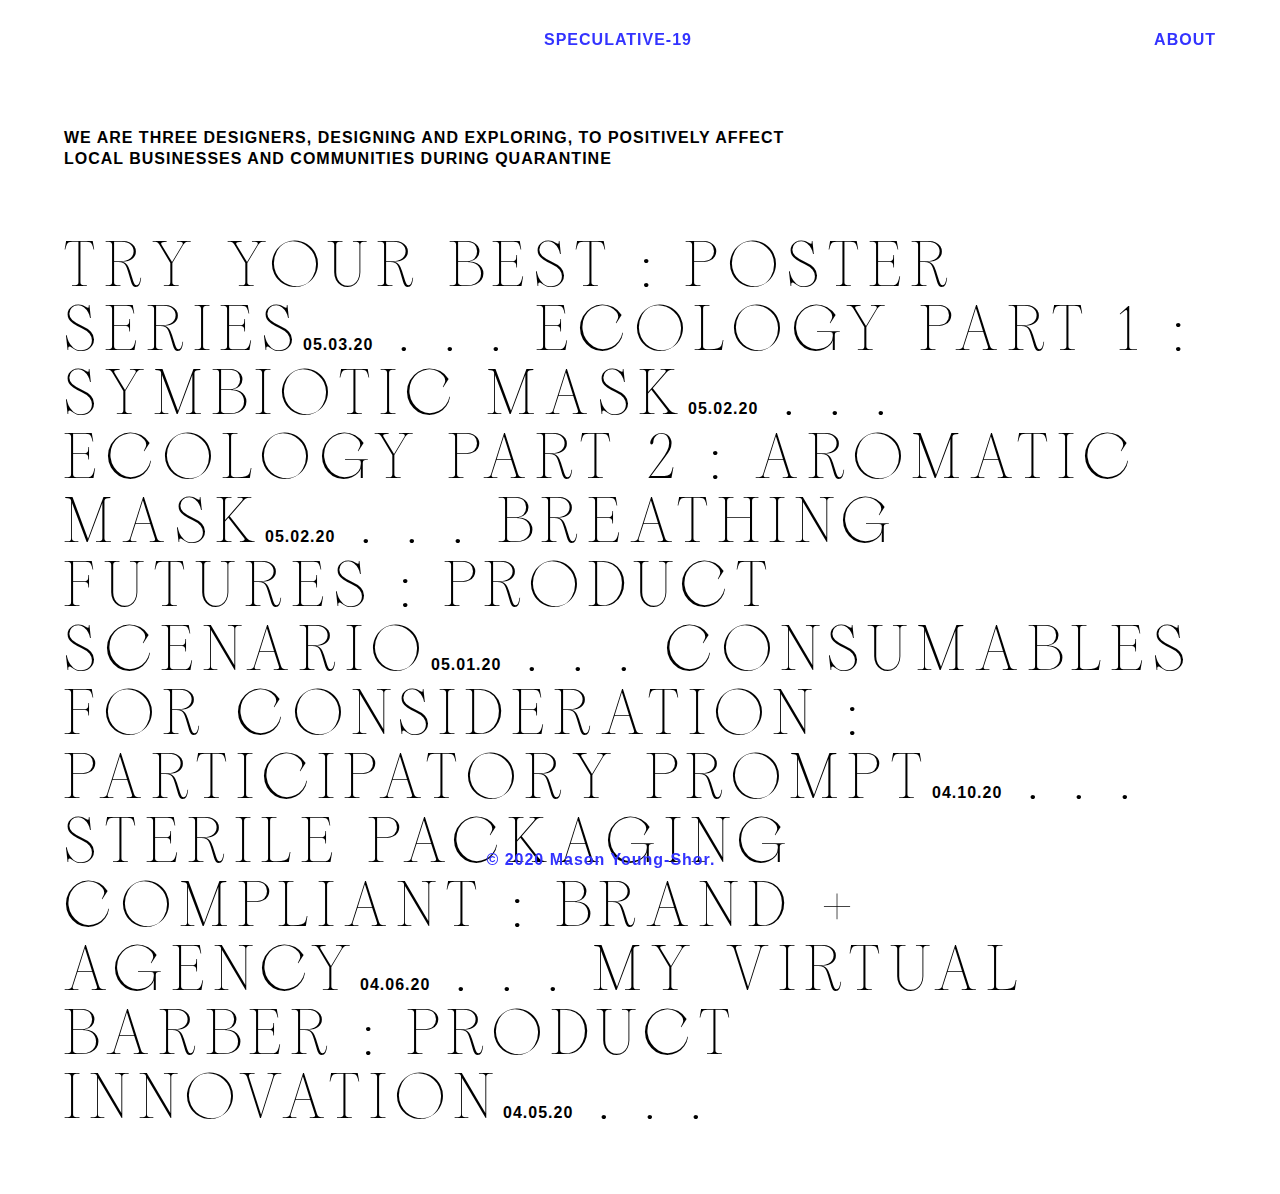
<file: index.html>
<!DOCTYPE html>
<html>
    <head>
        <!-- Global site tag (gtag.js) - Google Analytics -->
        <script async src="https://www.googletagmanager.com/gtag/js?id=UA-162614420-1"></script>
        <script>
            window.dataLayer = window.dataLayer || [];
            function gtag(){dataLayer.push(arguments);}
            gtag('js', new Date());

            gtag('config', 'UA-162614420-1');
        </script>
        <title>SPECULATIVE-19</title>
        <link rel="stylesheet" type="text/css" href="CSS/style.css">
        <meta name="viewport" content="width=device-width, initial-scale=1">
        <meta name="keywords" content="corona, corona virus, design, future, futureing, speculative design, small business, local">
        <script type="text/javascript" src="CSS/jquery.js"></script>
        <script>
            $(document).ready(
                function(){
                    $("#tyb").hover(
                        function(){
                            $("#tybimg").toggleClass("show");
                        })
                    $("#e1").hover(
                        function(){
                            $("#e1img").toggleClass("show");
                        })
                    $("#e2").hover(
                        function(){
                            $("#e2img").toggleClass("show");
                        })
                    $("#bf").hover(
                        function(){
                            $("#bfimg").toggleClass("show");
                        })
                    $("#cfc").hover(
                        function(){
                            $("#cfcimg").toggleClass("show");
                        })
                    $("#spc").hover(
                        function(){
                            $("#spcimg").toggleClass("show");
                        })
                    $("#mvb").hover(
                        function(){
                            $("#mvbimg").toggleClass("show");
                        })
                })                  
        </script>
    </head>
    <body>
        <nav>
            <a id="home">SPECULATIVE-19</a>
            <a id="about" href="PAGES/ABOUT.html">ABOUT</a>
            <a id="cop">
                &copy; 2020 Mason Young-Shor.
            </a>
        </nav>
        <main>
            <h1 id="intro">
                we are three designers, designing and exploring, to positively affect local businesses and  communities during quarantine<br>
            </h1>
            <h1 id="mobile">
                <a class="link" href="PAGES/TYB.html">
                t r y <span style="color: rgb(255, 250, 245);">i</span> 
                y o u r <span style="color: rgb(255, 250, 245);">i</span> 
                b e s t <span style="color: rgb(255, 250, 245);">i</span> 
                : <span style="color: rgb(255, 250, 245);">i</span> 
                p o s t e r <span style="color: rgb(255, 250, 245);">i</span> 
                s e r i e s <span style="color: rgb(255, 250, 245);">i</span> 
                <span style="font-family: helvetica, arial, sans-serif; font-weight: bold; font-size: .5em; letter-spacing: 1px;">05.03.20</span></a>
                <a><span style="color: rgb(255, 250, 245);">i</span> . . .<span style="color: rgb(255, 250, 245);">o</span> </a>
                
                <a class="link" href="PAGES/E1.html">
                E c o l o g y <span style="color: rgb(255, 250, 245);">i</span> 
                P a r t <span style="color: rgb(255, 250, 245);">i</span> 
                1 <span style="color: rgb(255, 250, 245);">i</span> 
                : <span style="color: rgb(255, 250, 245);">i</span> 
                S y m b i o t i c <span style="color: rgb(255, 250, 245);">i</span> 
                M a s k <span style="color: rgb(255, 250, 245);">i</span> 
                <span style="font-family: helvetica, arial, sans-serif; font-weight: bold; font-size: .5em; letter-spacing: 1px;">05.02.20</span></a>
                <a><span style="color: rgb(255, 250, 245);">i</span> . . .<span style="color: rgb(255, 250, 245);">o</span> </a>
                
                <a class="link" href="PAGES/E2.html">
                E c o l o g y <span style="color: rgb(255, 250, 245);">i</span> 
                P a r t <span style="color: rgb(255, 250, 245);">i</span> 
                2 <span style="color: rgb(255, 250, 245);">i</span> 
                : <span style="color: rgb(255, 250, 245);">i</span> 
                A r o m a t i c <span style="color: rgb(255, 250, 245);">i</span> 
                M a s k <span style="color: rgb(255, 250, 245);">i</span> 
                <span style="font-family: helvetica, arial, sans-serif; font-weight: bold; font-size: .5em; letter-spacing: 1px;">05.02.20</span></a>
                <a><span style="color: rgb(255, 250, 245);">i</span> . . .<span style="color: rgb(255, 250, 245);">o</span> </a>
                
                <a class="link" href="PAGES/BF.html">
                b r e a t h i n g <span style="color: rgb(255, 250, 245);">i</span> 
                f u t u r e s <span style="color: rgb(255, 250, 245);">i</span> 
                <span style="font-family: helvetica, arial, sans-serif; font-weight: bold; font-size: .5em; letter-spacing: 1px;">05.01.20</span></a>
                <a><span style="color: rgb(255, 250, 245);">i</span> . . .<span style="color: rgb(255, 250, 245);">o</span> </a>
                
                <a class="link" href="PAGES/CFC.html">
                c o n s u m a b l e s <span style="color: rgb(255, 250, 245);">i</span> 
                f o r <span style="color: rgb(255, 250, 245);">i</span> 
                c o n s i d e r a t i  o n <span style="color: rgb(255, 250, 245);">i</span> 
                : <span style="color: rgb(255, 250, 245);">i</span> 
                p a r t i c i p a t o r y <span style="color: rgb(255, 250, 245);">i</span> 
                p r o m p t <span style="color: rgb(255, 250, 245);">i</span> 
                <span style="font-family: helvetica, arial, sans-serif; font-weight: bold; font-size: .5em; letter-spacing: 1px;">04.10.20</span></a>
                <a><span style="color: rgb(255, 250, 245);">i</span> . . .<span style="color: rgb(255, 250, 245);">o</span> </a>
                
                <a class="link" href="PAGES/SPC.html">
                s t e r i l e <span style="color: rgb(255, 250, 245);">i</span> 
                p a c k a g i n g <span style="color: rgb(255, 250, 245);">i</span> 
                c o m p l i a n t <span style="color: rgb(255, 250, 245);">i</span> 
                : <span style="color: rgb(255, 250, 245);">i</span> 
                b r a n d <span style="color: rgb(255, 250, 245);">i</span> 
                + <span style="color: rgb(255, 250, 245);">i</span> 
                a g e n c y <span style="color: rgb(255, 250, 245);">i</span> 
                <span style="font-family: helvetica, arial, sans-serif; font-weight: bold; font-size: .5em; letter-spacing: 1px;">04.06.20</span></a>
                <a><span style="color: rgb(255, 250, 245);">i</span> . . .<span style="color: rgb(255, 250, 245);">o</span> </a>
                
                <a class="link" href="PAGES/MVB.html">
                m y <span style="color: rgb(255, 250, 245);">i</span> 
                v i r t u a l <span style="color: rgb(255, 250, 245);">i</span> 
                b a r b e r <span style="color: rgb(255, 250, 245);">i</span> 
                <span style="font-family: helvetica, arial, sans-serif; font-weight: bold; font-size: .5em; letter-spacing: 1px;">04.05.20</span></a>
                <a><span style="color: rgb(255, 250, 245);">i</span> . . .<span style="color: rgb(255, 250, 245);">o</span> </a>
            </h1>
            <h1 id="web">
                <a id="tyb" class="link" href="PAGES/TYB.html">try your best : poster series<span style="font-family: helvetica, arial, sans-serif; font-weight: bold; font-size: .25em; letter-spacing: 1px;">05.03.20</span></a>
                <a>. . .</a>
                
                <a id="e1" class="link" href="PAGES/E1.html">Ecology Part 1 : Symbiotic Mask<span style="font-family: helvetica, arial, sans-serif; font-weight: bold; font-size: .25em; letter-spacing: 1px;">05.02.20</span></a>
                <a>. . .</a>
                
                <a id="e2" class="link" href="PAGES/E2.html">Ecology Part 2 : Aromatic Mask<span style="font-family: helvetica, arial, sans-serif; font-weight: bold; font-size: .25em; letter-spacing: 1px;">05.02.20</span></a>
                <a>. . .</a>
                
                <a id="bf" class="link" href="PAGES/BF.html">breathing futures : product scenario<span style="font-family: helvetica, arial, sans-serif; font-weight: bold; font-size: .25em; letter-spacing: 1px;">05.01.20</span></a>
                <a>. . .</a>
                
                <a id="cfc" class="link" href="PAGES/CFC.html">consumables for consideration : participatory prompt<span style="font-family: helvetica, arial, sans-serif; font-weight: bold; font-size: .25em; letter-spacing: 1px;">04.10.20</span></a>
                <a>. . .</a>
                
                <a id="spc" class="link" href="PAGES/SPC.html">sterile packaging compliant : brand + agency<span style="font-family: helvetica, arial, sans-serif; font-weight: bold; font-size: .25em; letter-spacing: 1px;">04.06.20</span></a>
                <a>. . .</a>
                
                <a id="mvb" class="link" href="PAGES/MVB.html">my virtual barber : product innovation<span style="font-family: helvetica, arial, sans-serif; font-weight: bold; font-size: .25em; letter-spacing: 1px;">04.05.20</span></a>
                <a>. . .</a>
            </h1>
            <div>
                <img id="tybimg" class="show" src="IMG/TYB/0.png">
                <img id="e1img" class="show" src="IMG/E1/0.jpg">
                <img id="e2img" class="show" src="IMG/E2/0.jpg">
                <img id="bfimg" class="show" src="IMG/BF/0.jpg">
                <img id="cfcimg" class="show" src="IMG/CFC/0.jpeg">
                <img id="spcimg" class="show" src="IMG/SPC/0.png">
                <img id="mvbimg" class="show" src="IMG/MVB/0.jpg">
            </div>
        </main>
    </body>
</html>
</file>
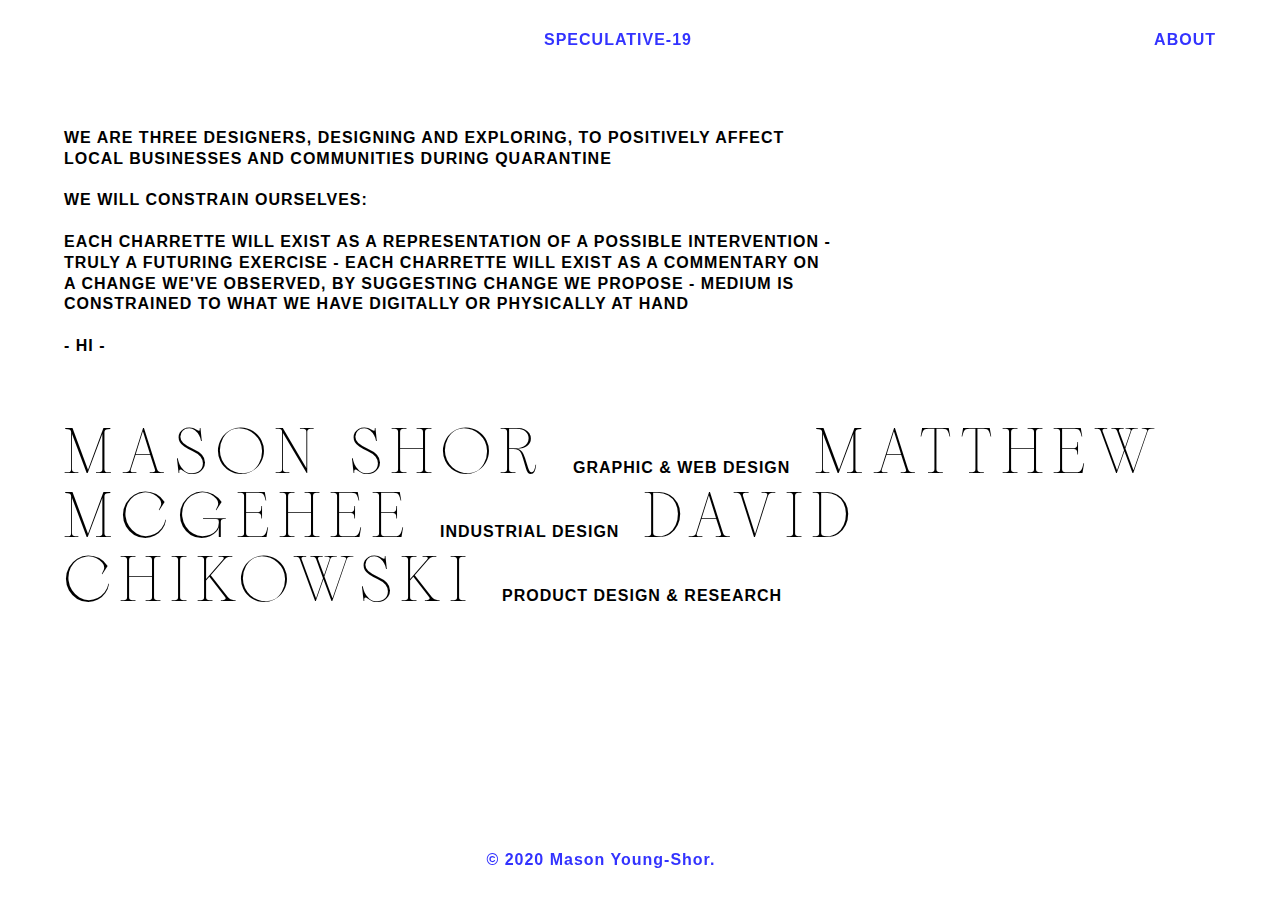
<file: PAGES/ABOUT.html>
<!DOCTYPE html>
<html>
    <head>
        <!-- Global site tag (gtag.js) - Google Analytics -->
        <script async src="https://www.googletagmanager.com/gtag/js?id=UA-162614420-1"></script>
        <script>
            window.dataLayer = window.dataLayer || [];
            function gtag(){dataLayer.push(arguments);}
            gtag('js', new Date());

            gtag('config', 'UA-162614420-1');
        </script>
        <title>SPECULATIVE-19</title>
        <link rel="stylesheet" type="text/css" href="../CSS/style.css">
        <meta name="viewport" content="width=divice-width, initial-scale=1">
        <meta name="keywords" content="corona, corona virus, design, future, futureing, speculative design, small business, local">
        <script type="text/javascript" src="../CSS/jquery.js"></script>
        <script>
            $(document).ready(
                function(){
                    $("#ms").hover(
                        function(){
                            $("#msimg").toggleClass("show");
                    })
                    $("#mm").hover(
                            function(){
                                $("#mmimg").toggleClass("show");
                    })
                    $("#dc").hover(
                            function(){
                                $("#dcimg").toggleClass("show");
                    })
                })  
        </script>
    </head>
    <body>
        <nav>
            <a id="home" href="../index.html">SPECULATIVE-19</a>
            <a id="about">ABOUT</a>
            <a id="cop">
                &copy; 2020 Mason Young-Shor.
            </a>
        </nav>
        <main>
            <h1 id="intro">
                we are three designers, designing and exploring, to positively affect local businesses and communities during quarantine<br><br>
                we will constrain ourselves:<br><br>
                each charrette will exist as a representation of a possible intervention - truly a futuring exercise - each charrette will exist as a commentary on a change we've observed, by suggesting change we propose - medium is constrained to what we have digitally or physically at hand <br><br>- hi -
            </h1>
            <h1 id="mobile">
                <a class="link" target="_blank" href="http://masonshor.com">m a s o n <span style="color: rgb(255, 250, 245);">i</span><br> y o u n g - s h o r <span style="font-family: helvetica, arial, sans-serif; font-weight: bold; font-size: .5em; letter-spacing: 1px;">communication & web design</span><br></a>
                <a class="link" target="_blank" href="https://www.matthewmcgehee.net">m a t t h e w <span style="color: rgb(255, 250, 245);">i</span><br> m c g e h e e <span style="font-family: helvetica, arial, sans-serif; font-weight: bold; font-size: .5em; letter-spacing: 1px;">industrial design</span><br></a>
                <a class="link" target="_blank" href="https://davidchikowski.com">d a v i d <span style="color: rgb(255, 250, 245);">i</span><br> c h i k o w s k i <span style="font-family: helvetica, arial, sans-serif; font-weight: bold; font-size: .5em; letter-spacing: 1px;">product design & research</span><br></a>
            </h1>
            <h1 id="web">
                <a id="ms" class="link" target="_blank" href="http://www.masonshor.com">mason shor <span style="font-family: helvetica, arial, sans-serif; font-weight: bold; font-size: .25em; letter-spacing: 1px;">graphic & web design</span></a>
                <a id="mm" class="link" target="_blank" href="https://www.matthewmcgehee.net">matthew mcgehee <span style="font-family: helvetica, arial, sans-serif; font-weight: bold; font-size: .25em; letter-spacing: 1px;">industrial design</span></a>
                <a id="dc" class="link" target="_blank" href="https://davidchikowski.com">david chikowski <span style="font-family: helvetica, arial, sans-serif; font-weight: bold; font-size: .25em; letter-spacing: 1px;">product design & research</span></a>
            </h1>
            <div>
                <img id="msimg" class="show" src="../IMG/US/mason.png">
                <img id="mmimg" class="show" src="../IMG/US/matt.png">
                <img id="dcimg" class="show" src="../IMG/US/david.png">
            </div>
        </main>
    </body>
    <foot>

    </foot>
</html>
</file>
<file: CSS/style.css>
/* http://meyerweb.com/eric/tools/css/reset/ 
   v2.0 | 20110126
   License: none (public domain)
*/

html, body, div, span, applet, object, iframe,
h1, h2, h3, h4, h5, h6, p, blockquote, pre,
a, abbr, acronym, address, big, cite, code,
del, dfn, em, img, ins, kbd, q, s, samp,
small, strike, strong, sub, sup, tt, var,
b, u, i, center,
dl, dt, dd, ol, ul, li,
fieldset, form, label, legend,
table, caption, tbody, tfoot, thead, tr, th, td,
article, aside, canvas, details, embed, 
figure, figcaption, footer, header, hgroup, 
menu, nav, output, ruby, section, summary,
time, mark, audio, video {
	margin: 0;
	padding: 0;
	border: 0;
	font-size: 100%;
	font: inherit;
	vertical-align: baseline;
}
/* HTML5 display-role reset for older browsers */
article, aside, details, figcaption, figure, 
footer, header, hgroup, menu, nav, section {
	display: block;
}
body {
	line-height: 1;
}
ol, ul {
	list-style: none;
}
blockquote, q {
	quotes: none;
}
blockquote:before, blockquote:after,
q:before, q:after {
	content: '';
	content: none;
}
table {
	border-collapse: collapse;
	border-spacing: 0;
}



/* CUSTOM CODE */
::-webkit-scrollbar {
  display: none;
}
/*
 * Font information
 * Family: Sometimes Times
 * Style: Regular
 * Designer: Samuel Hughes
 * Font URL: https://boulevardlab.com/
 */
@font-face {
  font-family: ST;
  src: url(ST.woff) format('woff');
  font-weight: normal;
  font-style: normal;
}
html {
    font-size: 1em;
    cursor: url(../IMG/CURSOR/d.svg) 0 0, default;
}
body {
    cursor: url(../IMG/CURSOR/d.svg) 0 0, default;
}
nav {
    padding: 2.5vw;
    z-index: 100000;
    cursor: url(../IMG/CURSOR/d.svg) 0 0, default;
}
nav:hover {
    cursor: url(../IMG/CURSOR/d.svg) 0 0, default;
}
nav a {
    font-family: helvetica, arial, sans-serif;
    font-weight: bold;
    text-decoration: none;
    color: #3333FF;
    position: fixed;
    letter-spacing: 1px;
    cursor: url(../IMG/CURSOR/p.svg) 10 2, pointer;
}
main {
    cursor: url(../IMG/CURSOR/d.svg) 0 0, default;
}
main:first-child a{
    font-weight: bold; 
    letter-spacing: 1px;
    font-family: helvetica, arial, sans-serif;
    font-size: .5em;
    text-transform: uppercase;
    text-decoration: none;
    line-height: .1;
}
nav a#home:hover {
    color: #FF3300;
}
a#home {
    width: 15vw;
    left: 42.5vw;
}
nav a#about:hover {
    color: #FF3300;
}
#about {
    right: 5vw;
}
nav a#cop {
    width: 24vw;
    left: 38vw;
    bottom: 2.5vw;
    color: #3333FF;
    cursor: url(../IMG/CURSOR/d.svg) 0 0, default;
}
nav a#cop:hover {
    color: #3333FF;
    cursor: url(../IMG/CURSOR/d.svg) 0 0, default;
}
h1 {
    font-family: ST;
    font-size: 4em;
    padding: 5vw;
    text-transform: uppercase;
    letter-spacing: 10px;
    cursor: url(../IMG/CURSOR/d.svg) 0 0, default;
}
h1#intro {
    font-weight: bold; 
    letter-spacing: 1px;
    font-family: helvetica, arial, sans-serif;
    font-size: 1em;
    text-transform: uppercase;
    text-decoration: none;
    padding-bottom: 0;
    line-height: 1.3;
    width: 60vw;
}
h1 a {
    text-decoration: none;
    color: black;
}
h1 a.link {
    cursor: url(../IMG/CURSOR/p.svg) 10 2, pointer;
}
.link:hover {
    color: #FF3300;
    cursor: url(../IMG/CURSOR/p.svg) 10 2, pointer;
}
#mobile {
    display: none;
}
main div img {
    width: 40vw;
    position: fixed;
    z-index: -10;
    top: 8vw;
    left: 30vw;
    opacity: .5;
}
.show {
    display: none;
}
article {
    top: 6vw;
    height: 78vh;
    position: fixed;
    overflow-y: scroll;
}
article a {
    font-weight: bold; 
    letter-spacing: 1px;
    font-family: helvetica, arial, sans-serif;
    font-size: 1em;
    text-transform: uppercase;
    text-decoration: none;
    color: #3333FF;
    line-height: 1.3em;
}
article a:hover {
    color: #FF3300;
}
article h2 {
    font-family: ST;
    font-size: 2em;
    text-transform: uppercase;
    letter-spacing: 10px;
    padding-bottom: 5vw;
    line-height: 1.1em;
}
article p {
    font-family: helvetica, arial, sans-serif;
    font-size: 1em;
    letter-spacing: 0px;
    line-height: 1.2em;
}
article img {
    width: 100%;
    padding-bottom: 5vw;
}
article video {
    width: 100%;
    padding-bottom: 5vw;
}
article#menu a {
    cursor: url(../IMG/CURSOR/p.svg) 10 2, pointer;
}
#menu {
    left: 5vw;
    width: 15vw;
}
#photo {
    left: 25vw;
    width: 40vw;
    cursor: url(../IMG/CURSOR/s.svg) 11 32, default;
}
#text {
    right: 5vw;
    width: 25vw;
    cursor: url(../IMG/CURSOR/s.svg) 11 32, default;
}
nav a#date {
    font-family: helvetica, arial, sans-serif;
    font-weight: bold;
    color: #3333FF;
    letter-spacing: 1px;
    height: 2vh;
    left: 5vw;
    bottom: 2.5vw;
    color: #3333FF;
    cursor: url(../IMG/CURSOR/d.svg) 0 0, default;
}
nav a#date:hover {
    color: #3333FF;
    cursor: url(../IMG/CURSOR/d.svg) 0 0, default;
}
@media only screen and (max-device-width: 1024px) { 
        nav a#home {
            width: 20vw;
            left: 40vw;
        }
        nav a#cop {
            width: 30vw;
            left: 35vw;
        }
}
@media only screen and (max-device-width: 768px) { 
        nav a#home {
            width: 22vw;
            left: 41vw;
        }
        nav a#cop {
            width: 30vw;
            left: 35vw;
        }
}
@media only screen 
    and (device-width: 375px) 
    and (device-height: 812px) 
    and (-webkit-device-pixel-ratio: 3) {
    nav {
        padding: 5vw;
    }
    nav a#home {
        width: 44vw;
        left: 28vw;
    }
    h1{
        font-size: 2em;
        padding: 10vw;
        letter-spacing: -2px;
    }
    h1#intro {
        width: 80vw;
    }
    #mobile {
        display: block;
        padding-bottom: 20vw;
    }
    #web {
        display: none;
    }
    #menu {
        display: none;
    }
    #date {
        top: -5vw;
        left: -5vw;
        height: auto;
        width: auto;
        position: fixed;
        overflow-y: scroll;
    }
    #photo {
        top: 0;
        left: 0;
        width: 80vw;
        padding-bottom: 5vw;
        padding-top: 0;
    }
    #text {
        top: 0;
        right: 0;
        width: 80vw;
        padding-top: 10vw;
    }
    article {
        height: auto;
        position: inherit;
        display: block;
        width: 100vw;
        padding-top: 10vw;
        padding-left: 10vw;
        padding-right: 10vw;
    }
    article img {
        padding-bottom: 10vw;
    }
    article h2 {
        padding-bottom: 10vw;
    }
    nav a#cop {
        width: 90vw;
        left: 5vw;
        bottom: 5vw;
    }
    article p {
        display: none;
    }
}
</file>
